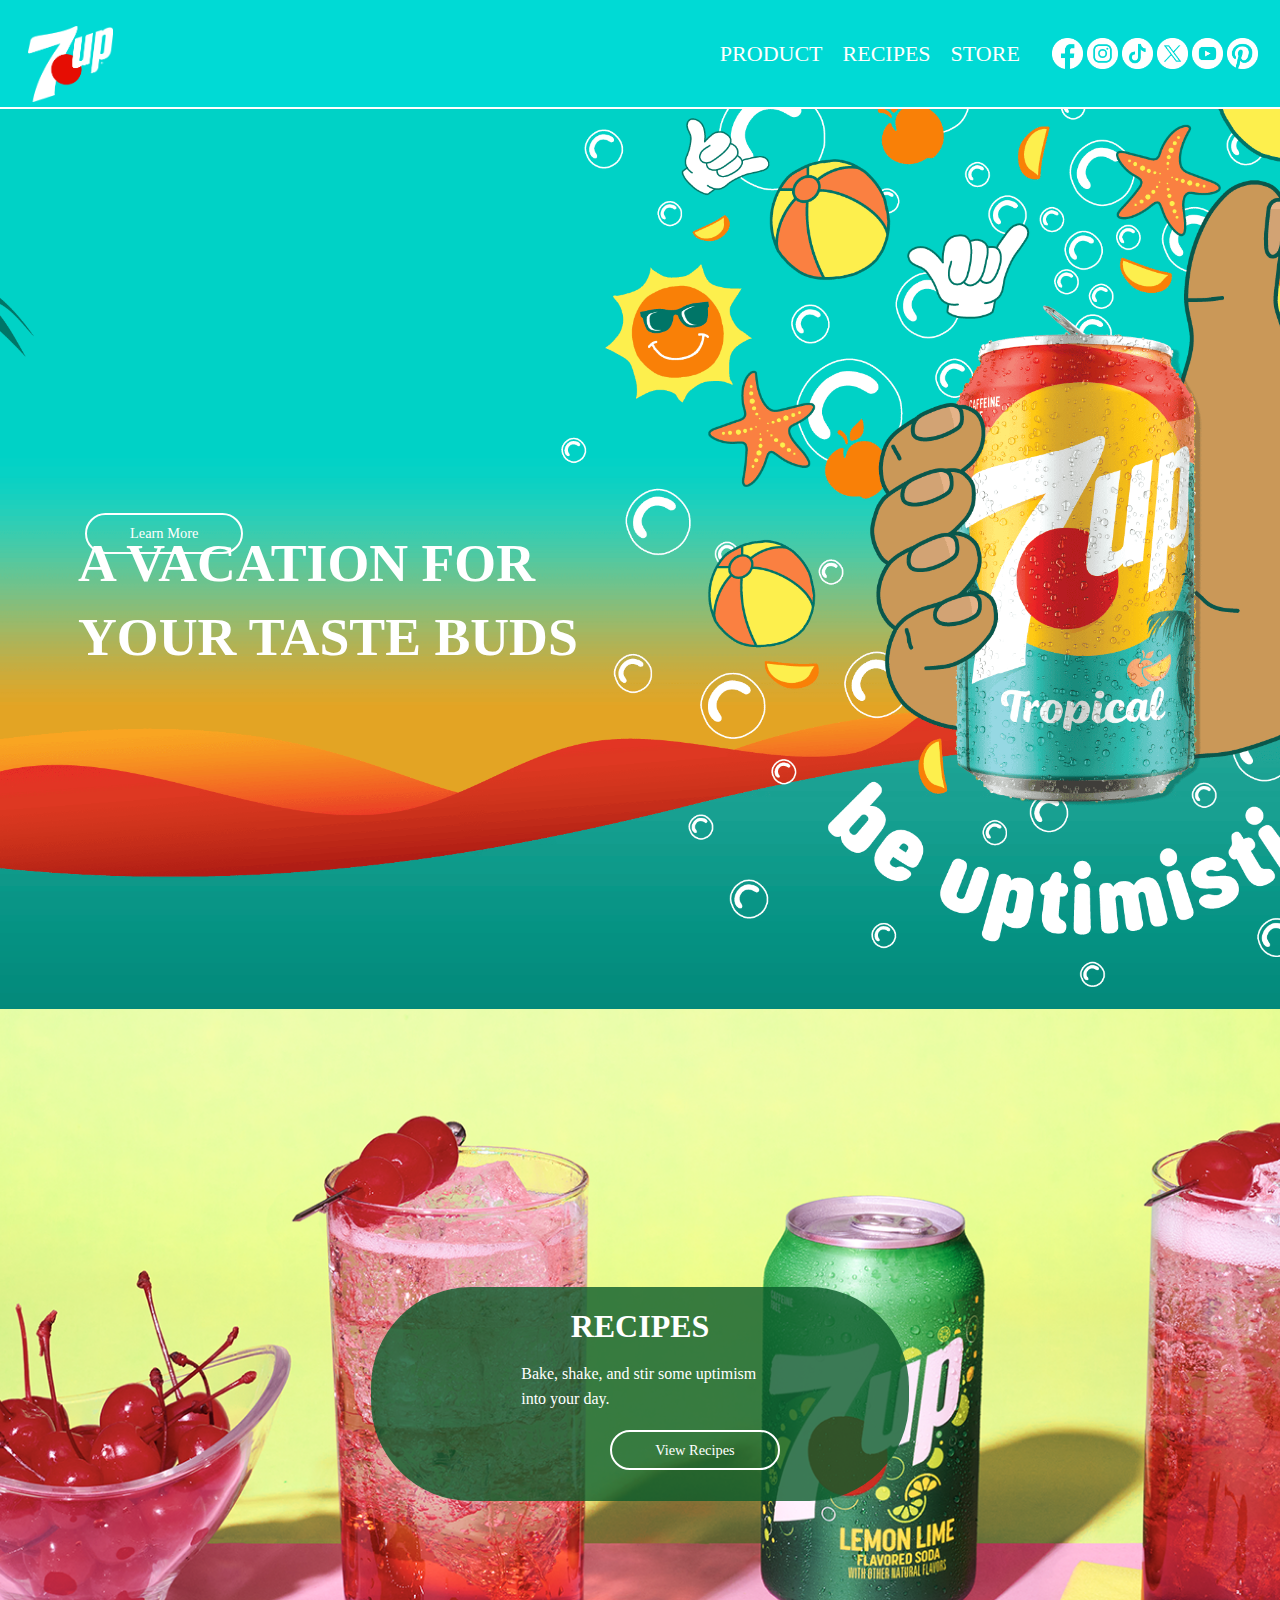
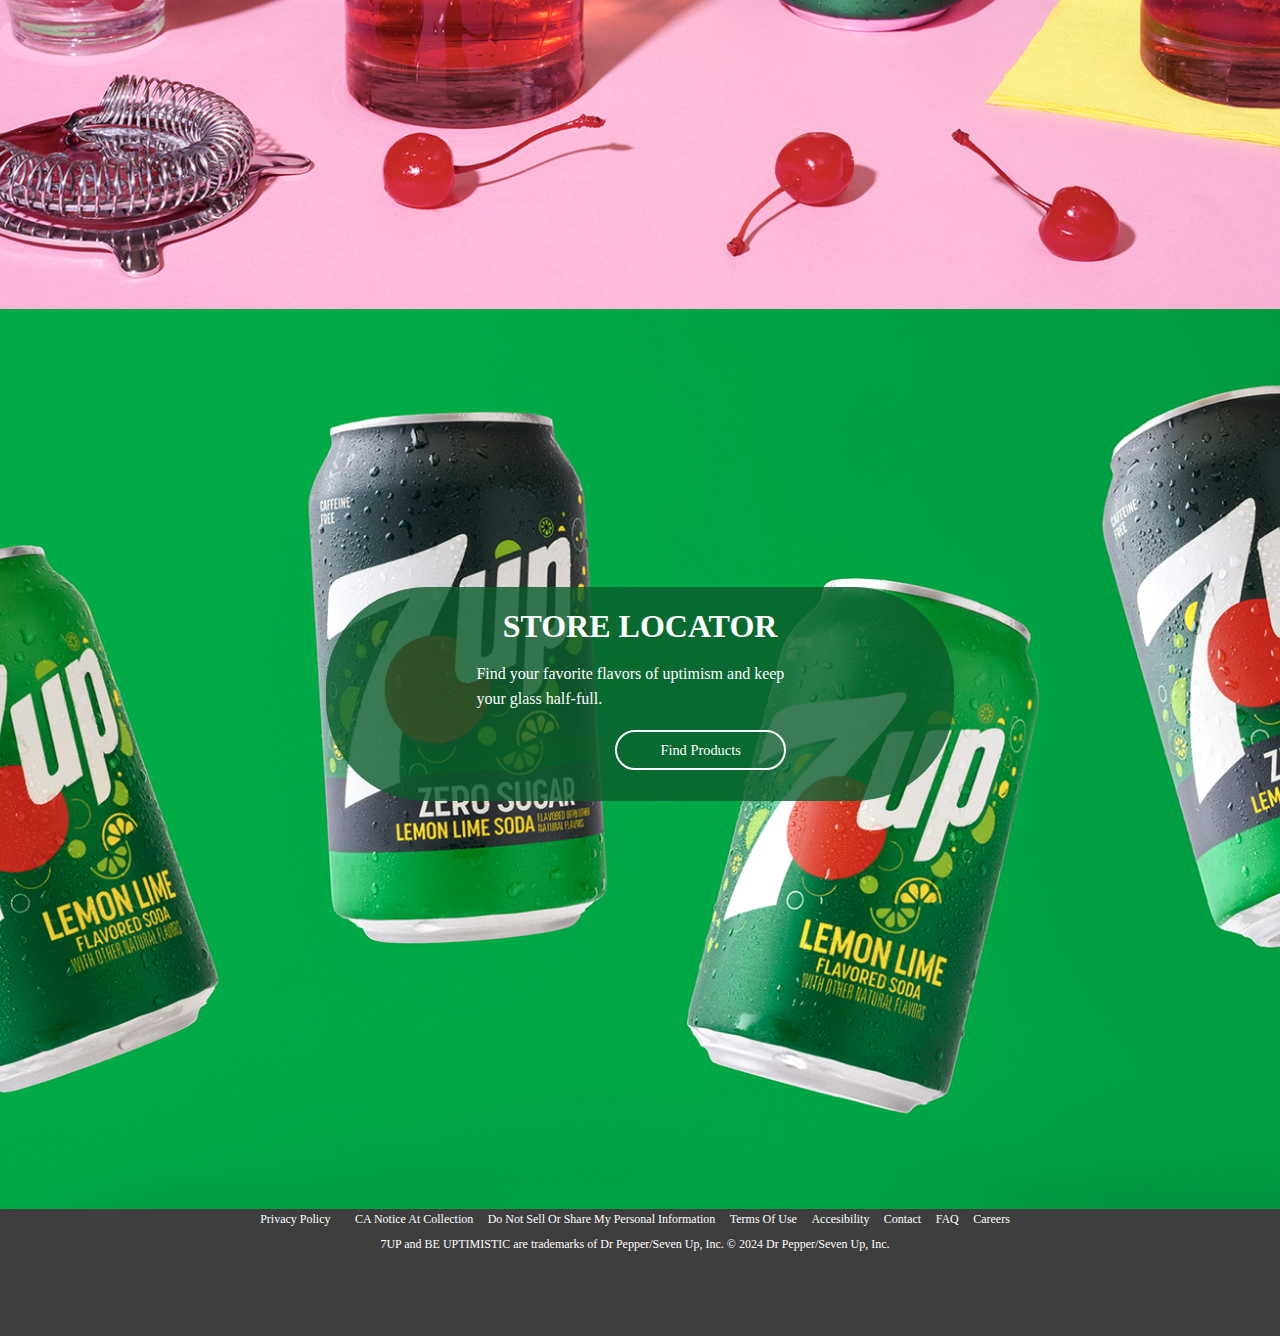
<file: index.html>
<!DOCTYPE html>
<html lang="en">
<head>
    <meta charset="UTF-8">
    <meta name="viewport" content="width=device-width, initial-scale=1.0">
    <title>Document</title>
    <link rel="stylesheet" href="style.css">
</head>
<body>
    <div class="container">
        <div class="header">
           <div class="container-1">
            <nav  class="container-1">
                <div class="logo-nav">
                <a href="#"><img src="img/7up-logo-large.webp" alt="" class="logo" ></a>
            </div>
            <div class="navtext">   
                <a href="#" class="nav-text">PRODUCT</a>
                <a href="#" class="nav-text">RECIPES</a>
                <a href="#" class="nav-text">STORE</a></div> 
                <div class="nav-icon">
           <a href="#"><img src="img/socialIcons_facebook.webp" alt="" class="icons"></a>
           <a href="#"><img src="img/socialIcons_instagram.webp" alt="" class="icons"></a>
           <a href="#"><img src="img/socialIcons_tiktok.webp" alt="" class="icons"></a>
           <a href="#"><img src="img/socialIcons_x.webp" alt="" class="icons"></a>
           <a href="#"><img src="img/socialIcons_youtube.webp" alt="" class="icons"></a> 
           <a href="#"><img src="img/socialIcons_pinterest.webp" alt="" class="icons"></a>
        </div>
                
            </nav>

           </div>
           <div><hr class="hr"></div>

        </div>
        <div class="content">
            <div style="background-image:url(img/tropical-header.webp);" class="image-1">
                <h1 class="text-banner">A vacation for <br>your taste buds</h1>
                <button class="btn-1">Learn More</button>
            </div>
            <div style="background-image: url(img/image2.webp); " class="image-1"> 
                <div class="banner">
                <div class="text-banner-1">
                    <h1 class="text-banner-2">recipes</h1>
                    <p class="para-banner">Bake, shake, and stir some uptimism into your day.</p>
                    <a href="#" class="btn-3" >View Recipes</a>

                </div>
                </div>
            </div>
            <div style="background-image: url(img/image1.webp)";  class="image-1"> 
                <div class="banner">
                <div class="text-banner-3">
                    <h1 class="text-banner-2">STORE LOCATOR</h1>
                    <p class="para-banner"><span></span>Find your favorite flavors of uptimism and keep your glass half-full.</p>
                    <a href="#" class="btn-2" >Find Products</a>

                </div>
                </div>
            </div>
        </div>
        <div class="footer">
            <div>
            <nav class="footernav">
                <a href="#" class="footer-nav-attr">Privacy Policy</a>
                <a href="#" class="footer-nav-attr"></a>
                <a href="#" class="footer-nav-attr">CA Notice At Collection</a>
                <a href="#" class="footer-nav-attr">Do Not Sell Or Share My Personal Information</a>
                <a href="#" class="footer-nav-attr">Terms Of Use</a>
                <a href="#" class="footer-nav-attr">Accesibility</a>
                <a href="#" class="footer-nav-attr">Contact</a>
                <a href="#" class="footer-nav-attr">FAQ</a>
                <a href="#" class="footer-nav-attr">Careers</a>
              

            </nav>
            <p  class="footer-nav-attr" style="margin-top: 10px;">7UP and BE UPTIMISTIC are trademarks of Dr Pepper/Seven Up, Inc. © 2024 Dr Pepper/Seven Up, Inc.</p>
        </div>
        </div>
    </div>
    
</body>
</html>
</file>
<file: style.css>
body{
    margin: 0;
    padding: 0;
    overflow-x: hidden;
    font-family:Arial, Helvetica, sans-serif;
    margin-right: 0;
    width: 100%;
   
   
}
.header{
    position: sticky;  
    top: 0;  
    z-index: 1000;  
}

.container-1{
    width: 100%;
    height: 107px;
    background-color: rgb(0, 218, 213);
    display: flex;
    align-items: center;
   
    

}
.hr{
    border: 1px solid #ffff;
    margin: 0;
}
.logo{

    width: 84.7px;
   
    margin-top: 25px;
    margin-left: 28px;
}
.icons{
    width: 31px;
    display: flex
;
    justify-content: end;
    padding: 2px;
}
.nav-text{
    color: #fff;
    font-family: "Nobel, Helvetica, Ar";
    font-weight: 500;
    font-size: 22px;
    text-decoration: none;
    text-transform: uppercase;
    display: flex
;
    justify-content: end;
    padding: 10px;
}
.image-1{
  
   width:auto;
    background-size: cover;
    background-position: center;
    height: 100vh;
    margin: 0;
}
.text-banner{
    margin-top: 0;
    text-transform: uppercase;
    font-family:'korolev-rounded';
    font-size: 4.2vw;
    font-weight: 800;
    line-height: 74px;
    margin-bottom: 32px;
    position: absolute;
    color: white;
    bottom: 194px;
    width: 100%;
    left: 78px;

}
.btn-1{
    background: transparent;
    border: 2px solid white;
    border-radius: 30px;
    padding: 10px 43px;
    font-size: 0.9rem;
    font-family: 'korolev';
    color: #ffff;
    margin-top: 404px;
    margin-left: 85px;

}
.text-banner-1{
    width: 42%;
    margin: auto;
    background-color: rgba(10, 91, 43, 0.8);
    border-radius: 100px;
    padding-bottom: 42px;
}
.text-banner-3{
    width: 49%;
    margin: auto;
    background-color: rgba(10, 91, 43, 0.8);
    border-radius: 100px;
    padding-bottom: 42px;
}
.banner{
    padding-top: 278px;
    color: #fff;
}
.text-banner-2{
    text-transform: uppercase;
    font-family: 'korolev';
    text-align: center;
    margin: 0;
    padding-top: 21px;
}

.para-banner{
    margin-bottom: 30px;
    font-family: 'korolev';
    font-size: 16px;
    line-height: 2.8vh;
    padding: 0px 150px;
}
.btn-2{
    background: transparent;
    border: 2px solid white;
    border-radius: 30px;
    padding: 10px 43px;
    font-size: 0.9rem;
    font-family: 'korolev';
    color: #ffff;
    margin-top: 404px;
    margin-left: 289px;
    text-decoration: none;
}
.btn-3{
    background: transparent;
    border: 2px solid white;
    border-radius: 30px;
    padding: 10px 43px;
    font-size: 0.9rem;
    font-family: 'korolev';
    color: #ffff;
    margin-top: 404px;
    margin-left: 239px;
    text-decoration: none;
}
.footer{
    width: 100%;
    height: 126.6px;
    background-color: #3e3e3e;
    text-align: center;
}
.footer-nav{
    text-align: center;
}
.footer-nav-attr{
    color: #ffff;
    font-family: 'korolev';
    text-decoration: none;
    white-space: normal;
    font-size: 12px;
    padding-right: 10px;
}
.navtext{
    display: flex
    ;
        flex: 11;
        justify-content: right;
}
.nav-icon{
    display: flex
;
    padding: 0px;
    margin: 0px;
    flex: 3;
    justify-content: center;
}
</file>
